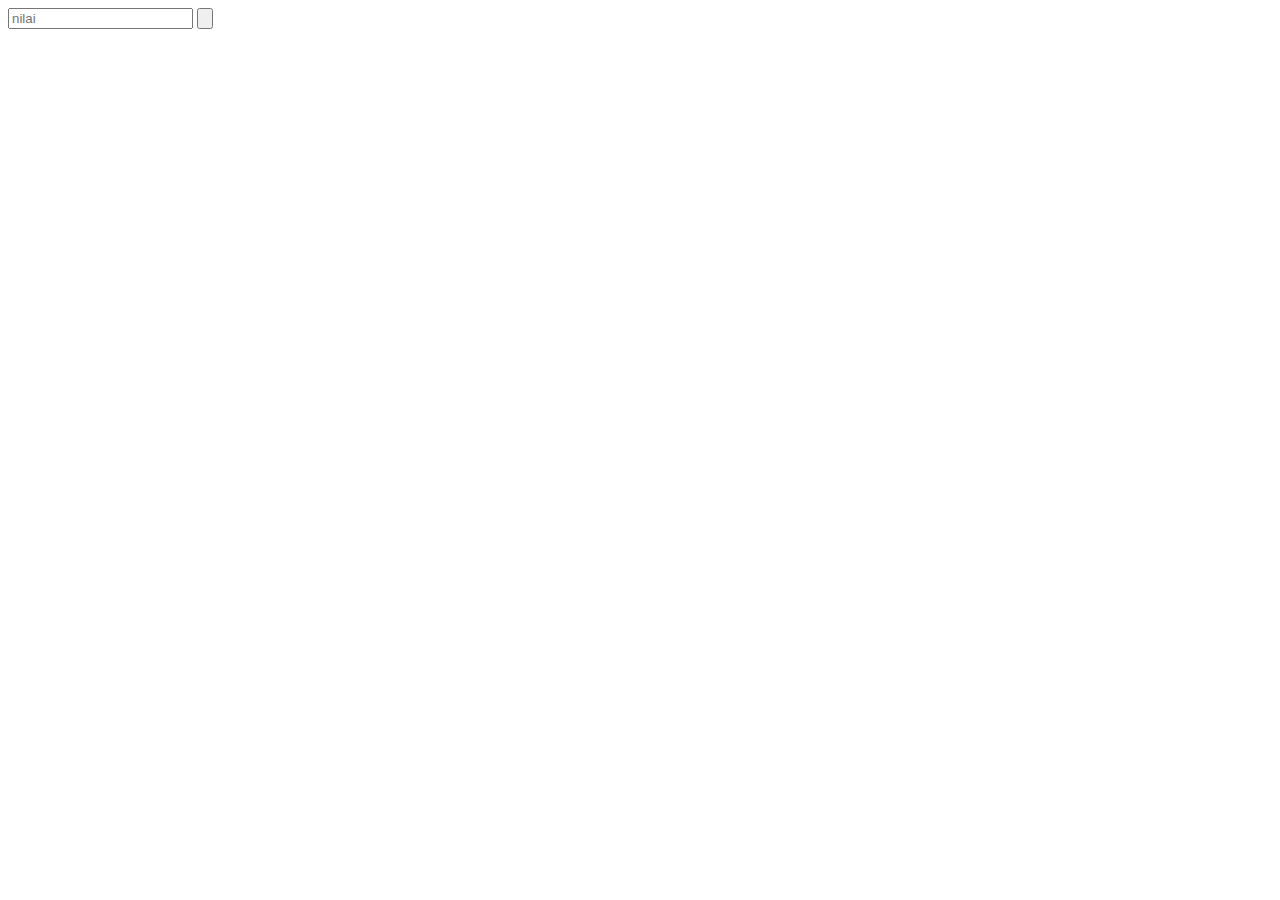
<file: JAVAS/index.html>
<!DOCTYPE html>
<html lang="en">
<head>
    <meta charset="UTF-8">
    <meta http-equiv="X-UA-Compatible" content="IE=edge">
    <meta name="viewport" content="width=device-width, initial-scale=1.0">
    <title>Document</title>
    <script src="Script.js"></script>
    <link rel="stylesheet" href="style.css">
</head>
<body>
    

    <input type="text" name="nilai" placeholder="nilai" id="nilai">
    <input type="button" onclick="check()">

    <p id="hasil" ></p>

</body>
</html>
</file>
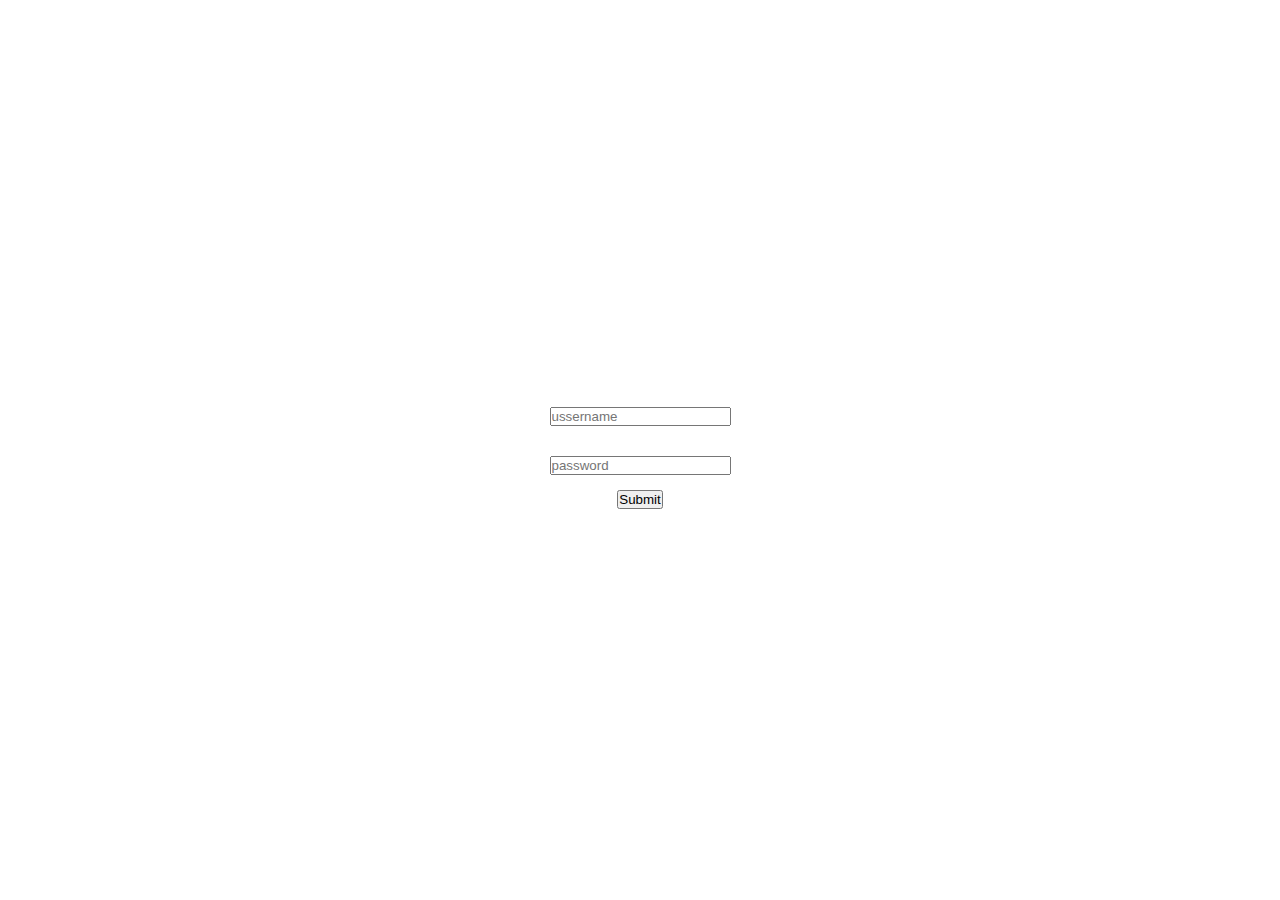
<file: nyobaJSSSS/index.html>
<!DOCTYPE html>
<html lang="en">
<head>
    <meta charset="UTF-8">
    <meta http-equiv="X-UA-Compatible" content="IE=edge">
    <meta name="viewport" content="width=device-width, initial-scale=1.0">
    <title>Document</title>
    <script src="script.js"></script>
    <link rel="stylesheet" href="style.css">
</head>
<body>
    <div class="isi">
        <input type="text" placeholder="ussername" id="nama">

        <label id="ussersalah" for="">ussername salah</label>
        
        <input type="password" placeholder="password" id="pass">

        <label id="pwsalah" for="">password salah</label>

        <button onclick="login()">Submit</button>

        <p id="p"></p>
    </div>


    <script>
        
function login(){
    var usser = document.getElementById('nama').value
    var password = document.getElementById('pass').value
    

    

    if(usser == 'Radit' && password == 'Radit'){
        
    }else if(usser == 'Radit' && password != 'Radit'){
        document.getElementById('pwsalah').style.display = "block"
        document.getElementById('pass').style.border = "1px solid red"
    }else if(usser != 'Radit'){
        document.getElementById('ussersalah').style.display = "block"
        document.getElementById('nama').style.border = "1px solid red"
    }
    setTimeout(()=>{
        location.href = "www.ovagames.com"
    },2000)
}



    </script>
</body>
</html>
</file>
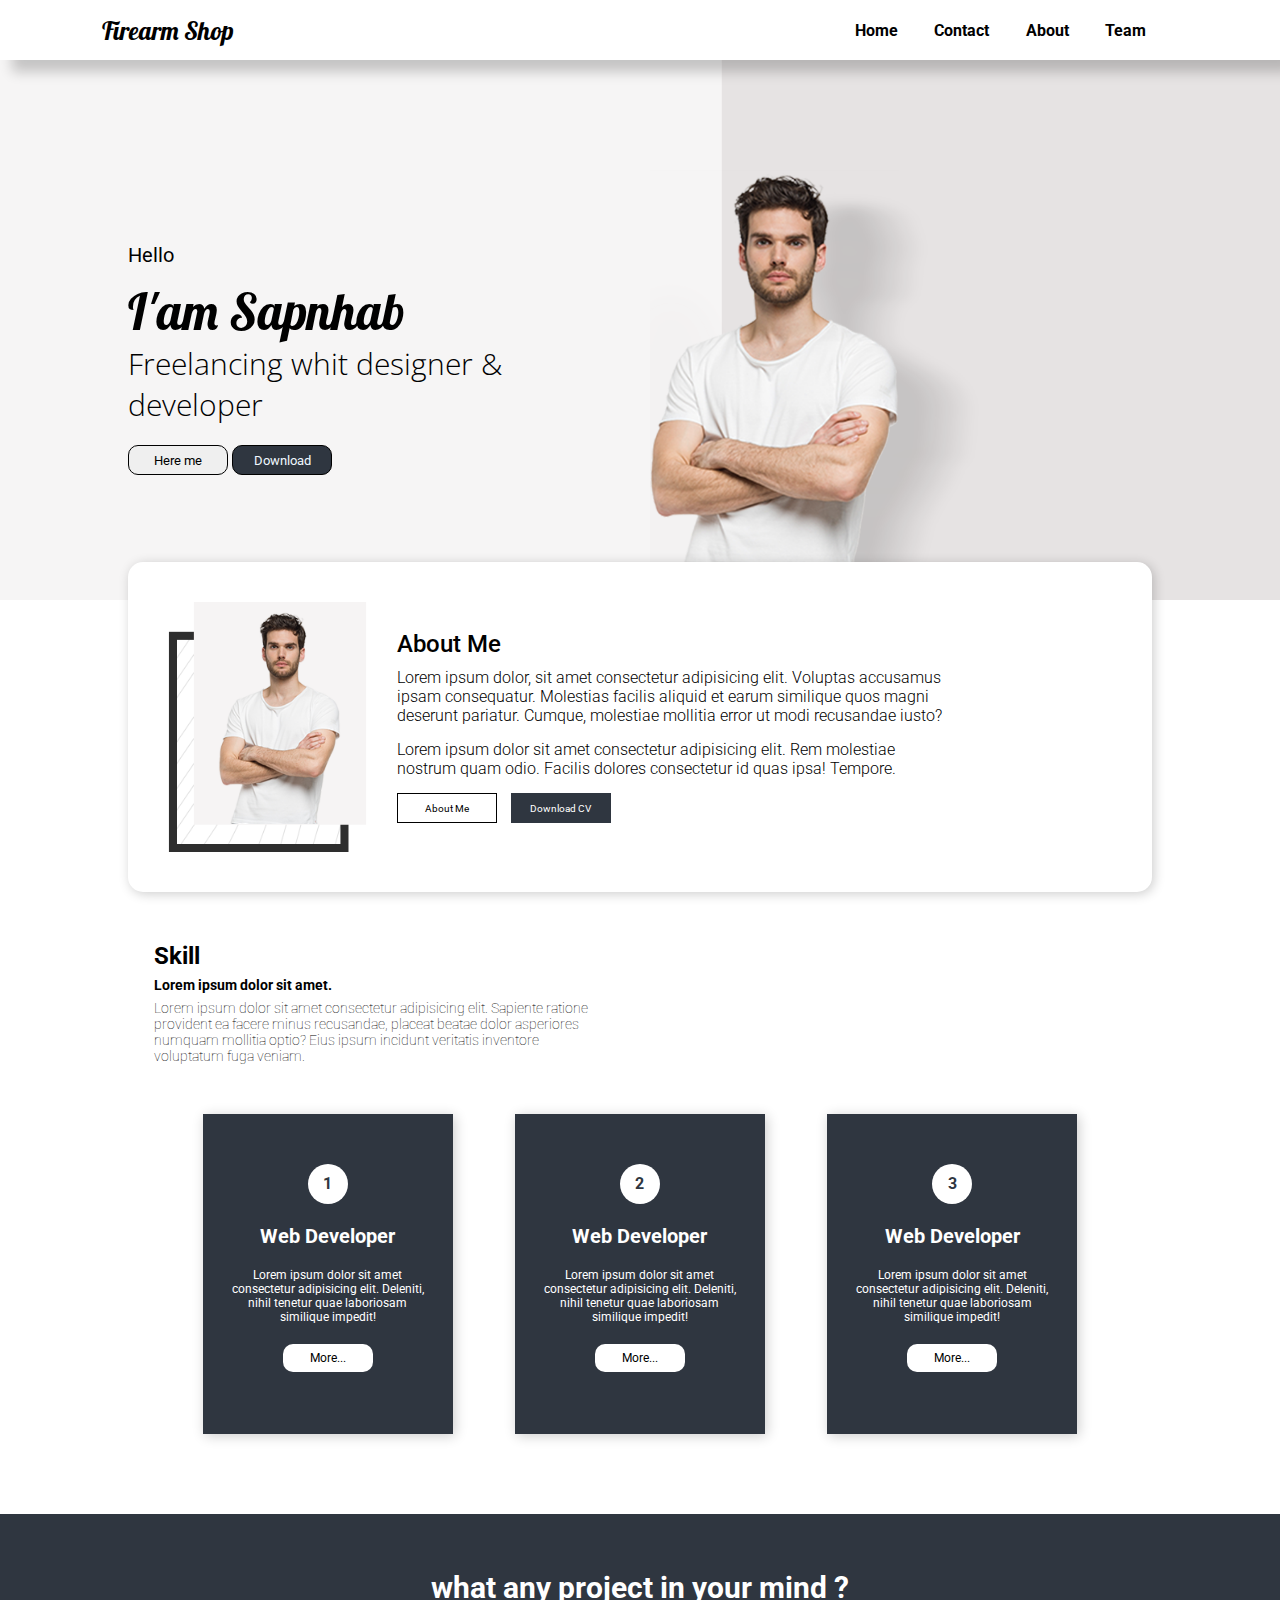
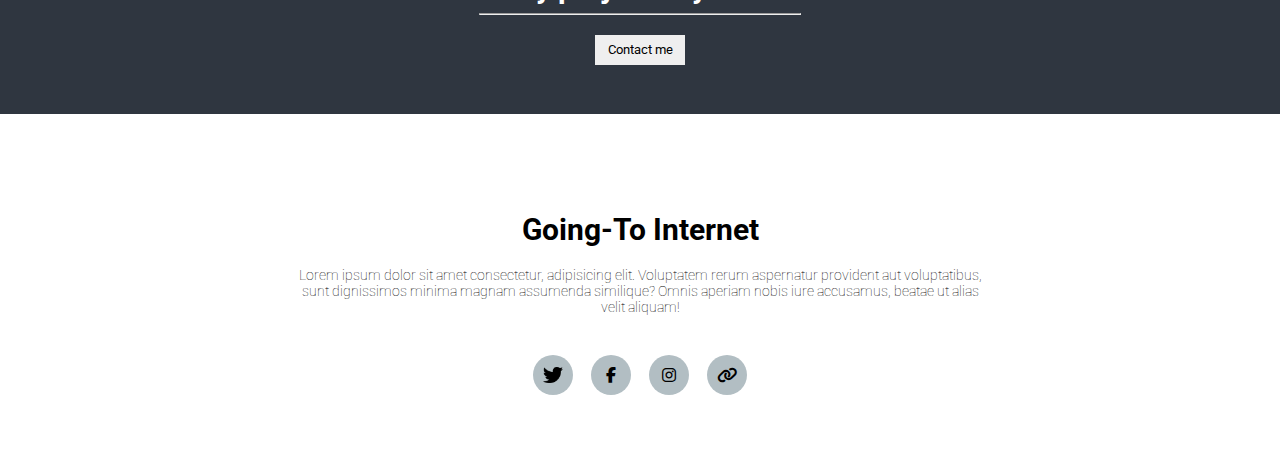
<file: Web danil/index.html>
<!DOCTYPE html>
<html lang="en">
<head>
    <meta charset="UTF-8">
    <meta http-equiv="X-UA-Compatible" content="IE=edge">
    <meta name="viewport" content="width=device-width, initial-scale=1.0">
    <title>web</title>
    <link rel="stylesheet" href="style.css">
    <!-- Font Family -->

    <link rel="preconnect" href="https://fonts.googleapis.com">
    <link rel="preconnect" href="https://fonts.gstatic.com" crossorigin>
    <link href="https://fonts.googleapis.com/css2?family=Lobster&family=Roboto:wght@100;300;400;500;700&display=swap" rel="stylesheet">

    <!-- lobster -->
    <link rel="preconnect" href="https://fonts.googleapis.com">
    <link rel="preconnect" href="https://fonts.gstatic.com" crossorigin>
    <link href="https://fonts.googleapis.com/css2?family=Gajraj+One&family=Lobster&family=Open+Sans:wght@300&family=Quicksand&display=swap" rel="stylesheet">

    <!-- cnd -->
    <link rel="stylesheet" href="https://cdnjs.cloudflare.com/ajax/libs/font-awesome/6.3.0/css/all.min.css">



</head>
<body>
    
    <div class="container">

        <!-- Navbar -->
        
        <div class="navbar">
            <p>Firearm Shop</p>
    
            <div class="nav-link">
                <a href="">Home</a>
                <a href="">Contact</a>
                <a href="">About</a>
                <a href="">Team</a>
            </div>
    
        </div>
    </div>

    <!-- Text -->

    <div class="Text">
        <p>Hello</p>
        <p>I'am Sapnhab</p>
        <p>Freelancing whit designer & <br>developer</p>

        <button class="Here">Here me</button>
        <button class="Download">Download</button>
    </div>

        <img class="model" src="img/model.png" alt="">

        <div class="about">
            <img src="img/about-img.png" alt="Gambar abut">

            <div class="text-about">
                <p>About Me</p>

                <p>Lorem ipsum dolor, sit amet consectetur adipisicing elit. Voluptas accusamus ipsam consequatur. Molestias facilis aliquid et earum similique quos magni deserunt pariatur. Cumque, molestiae mollitia error ut modi recusandae iusto?</p>

                <p>Lorem ipsum dolor sit amet consectetur adipisicing elit. Rem molestiae nostrum quam odio. Facilis dolores consectetur id quas ipsa! Tempore.</p>

                <button class="Button-aboutme">About Me</button>
                <button class="Button-download">Download CV</button>
            </div>
        </div>

        <div class="skill">
            <p>Skill</p>
            <p>Lorem ipsum dolor sit amet.</p>
            <p>Lorem ipsum dolor sit amet consectetur adipisicing elit. Sapiente ratione provident ea facere minus recusandae, placeat beatae dolor asperiores numquam mollitia optio? Eius ipsum incidunt veritatis inventore voluptatum fuga veniam.</p>
        </div>

        <div class="card-skill">
            <div class="skill1">
                <div>1</div>
                <p>Web Developer</p>
                <p>Lorem ipsum dolor sit amet consectetur adipisicing elit. Deleniti, nihil tenetur quae laboriosam similique impedit!</p>

                <button class="more">More...</button>
            </div>

            <div class="skill2">
                <div>2</div>
                <p>Web Developer</p>
                <p>Lorem ipsum dolor sit amet consectetur adipisicing elit. Deleniti, nihil tenetur quae laboriosam similique impedit!</p>

                <button class="more1">More...</button>
            </div>

            <div class="skill3">
                <div>3</div>
                <p>Web Developer</p>
                <p>Lorem ipsum dolor sit amet consectetur adipisicing elit. Deleniti, nihil tenetur quae laboriosam similique impedit!</p>

                <button class="more2">More...</button>
            </div>
        </div>

         <div class="project">
            <p>what any project in your mind ?</p>
            <hr>
            <button class="projectcontact">Contact me</button>
         </div>

         <div class="footer">
            <p>Going-To Internet</p>
            <p>Lorem ipsum dolor sit amet consectetur, adipisicing elit. Voluptatem rerum aspernatur provident aut voluptatibus, sunt dignissimos minima magnam assumenda similique? Omnis aperiam nobis iure accusamus, beatae ut alias velit aliquam!</p>

            <div class="list-icon">
                <div><img class="twiter" src="img/twitter.png" alt="twith"></div>
                <div><i class="fa-brands fa-facebook-f"></i></div>
                <div><i class="fa-brands fa-instagram"></i></div>
                <div><i class="fa-solid fa-link"></i></div>
            </div>
         </div>
         
</body>
</html>
</file>
<file: JAVAS/style.css>

</file>
<file: nyobaJSSSS/style.css>
*{
    margin: 0;
    padding: 0;
}

.isi{
    width: 100%;
    height: 100vh;
    display: flex;
    flex-direction: column;
    align-items: center;
    justify-content: center;
}

.isi input{
    margin: 15px;
}

.isi label{
    display: none;
}
</file>
<file: Web danil/style.css>
*{
    margin: 0;
    padding: 0;
    font-family: 'Roboto', sans-serif;
}

.container{
    background-image:url(img/bg.png);
    width: 100%;
    height: 600px;
    background-size: cover;
}


.navbar{
    width: 100%;
    height: 60px;
    box-shadow: 12px 12px 12px rgb(0, 0, 0, 0.2);
    display: flex;
    align-items: center;
    padding-left: 8%;
    box-sizing: border-box;
    background-color: white;
}


.navbar p{
    font-size: 25px;
    font-family: 'Lobster', cursive;
}



.nav-link{
    display: flex;
    justify-content: space-between;
    right: 19%;
    position: absolute;
    gap: 20%;
}





.nav-link a{
    color: black;
    text-decoration: none;
    font-weight: bold;
}

.nav-link a:hover{
    color: wheat;
}

.Text{
    position: absolute;
    left: 10%;
    top: 230px;
}


.Text p:first-child{
    font-size: 20px;
    line-height: 50px;
}

.Text p:nth-child(2){
    font-family: 'Lobster', cursive;
    font-size: 50px;
}



.Text p:nth-child(3){
    font-size: 30px;
    font-weight: 100;
    line-height: normal;
    margin-bottom: 20px;
    font-family: 'Open Sans', sans-serif;
}



.Here{
    width: 100px;
    height: 30px;
    border-radius: 10px;
    border: solid black 1px;
}

.Here:hover{
    background-color: gray;
}

.Here{
    cursor: pointer;
}


.Download:hover{
    background-color: gray;
}


.Download{
    cursor: pointer;
}



.Download{
    width: 100px;
    height: 30px;
    border-radius: 10px;
    background-color: #2f3640;
    color: aliceblue;
    border: solid black 1px;
}

.model{
    position: absolute;
    right: 300px;
    top: 170px;
    width: 330px;
    height: 430px;
}


.about{
    position: relative;
    width: 80%;
    background-color: white;
    box-shadow: 2px 2px 12px rgb(0, 0, 0, 0.2);
    margin: -3% auto 20px;
    border-radius: 15px;
    display: flex;
    align-items: center;
    justify-content: center;
    padding: 10px;
    box-sizing: border-box;
    padding-right: 200px;
}

.about img{
    height: 250px;
    margin: 30px;
}


.text-about p:first-child{
    font-size: 24px;
    font-weight: 500;
    margin-bottom: 10px;
}


.text-about p:nth-child(2),
.text-about p:nth-child(3){
    margin-bottom: 15px;
    font-weight: 300;
}


.Button-aboutme{
    width: 100px;
    height: 30px;
    background-color: transparent;
    border: solid black 1px;
    font-size: 10px;
}    

.Button-download:hover{
    background-color: grey;
}

.Button-aboutme:hover{
    background-color: grey;
}

.Button-aboutme{
    cursor: pointer;
}

.Button-download{
    cursor: pointer;
}


.Button-download{
    margin-left: 10px;
    width: 100px;
    height: 30px;
    background-color: #2f3640;
    border: none;
    font-size: 10px;
    color: white;
}    



.Skill{
    width: 450px;
    margin-top: 50px;
    margin-left: 12%;
    margin-top: 50px;
    line-height: 0px;
    
}

.Skill p:first-child{
    font-size: 24px;
    font-weight: bold;
    line-height: 0px;
}

.Skill p:nth-child(2){
    font-weight: bold;
    line-height: 30px;
    line-height: normal;
}


.skill{
    margin-left: 12%;
    margin-top: 50px;
    width: 450px;
    line-height: normal;
}

.skill p:first-child{
    font-size: 24px;
    font-weight: 700;
}

.skill p:nth-child(2){
    font-size: 14px;
    font-weight: bold;
    line-height: 30px;
}

.skill p:nth-child(3){
    font-size: 14px;
    font-weight: 100;
}

.card-skill{
    width: 78%;
    display: flex;
    margin: 50px auto;
    justify-content: space-evenly;
}

.skill1,
.skill2,
.skill3{
    width: 250px;
    height: 320px;
    background-color: #2f3640;
    display: flex;
    flex-direction: column;
    align-items: center;
    padding: 50px 20px;
    box-sizing: border-box;
    text-align: center;
    box-shadow: 2px 2px 12px rgb(0, 0, 0, 0.2);
}


.skill1 div,
.skill2 div,
.skill3 div{
    width: 40px;
    height: 40px;
    background-color: white;
    border-radius: 50%;
    display: flex;
    justify-content: center;
    align-items: center;
    font-weight: bold;
    color: #2f3640;
}


.skill1 p:first-of-type,
.skill2 p:first-of-type,
.skill3 p:first-of-type{
    font-size: 20px;
    color: white;
    font-weight: bold;
    margin-top: 20px;
    margin-bottom: 20px;
}

.skill1 p:nth-last-child(2),
.skill2 p:nth-last-child(2),
.skill3 p:nth-last-child(2){
    font-size: 12px;
    color:  white;
    margin-bottom: 20px;
}

.more,
.more1,
.more2{
    width: 90px;
    height: 28px;
    border: none;
    border-radius: 10px;
    background-color: white;
    font-size: 12px;
}

.more:hover{
    background-color: gray;
    cursor: pointer;
}

.more1:hover{
    background-color: gray;
    cursor: pointer;
}

.more2:hover{
    background-color: gray;
    cursor: pointer;
}


.project{
    margin-top: 80px;
    width: 100%;
    height: 200px;
    background-color: #2f3640;
    color: white;
    display: flex;
    justify-content: center;
    align-items: center;
    flex-direction: column;
}


.project hr{
    width: 25%;
    color: white;
}


.project p{
    font-size: 30px;
    font-weight: bold;
    line-height: 50px;
}

.projectcontact:hover{
    cursor: pointer;
}


.projectcontact{
    margin-top: 20px;
    width: 90px;
    height: 30px;
    border: none;
}

.footer{
    margin-top: 40px;
    width: 100%;
    height: 300px;
    display: flex;
    flex-direction: column;
    justify-content: center;
    align-items: center;
    background-color: white;
}


.footer p:first-child{
    font-size: 30px;
    font-weight: bold;
    margin-bottom: 20px;
}

.footer p:nth-child(2){
    width: 700px;
    text-align: center;
    font-size: 14px;
    font-weight: 100;
}

.list-icon{
    display: flex;
    width: 250px;
    justify-content: space-evenly;
}


.list-icon div{
    margin-top: 40px;
    width: 40px;
    height: 40px;
    background-color: #b2bec3;
    border-radius: 50%;
    display: flex;
    justify-content: center;
    align-items: center;
}

.twiter{
    width: 20px;
    height: 20px;
}

.facebook{
    width: 20px;
    height: 20px;   
}

.instagram{
    width: 20px;
    height: 20px; 
}

.link1{
    width: 20px;
    height: 20px; 
}
</file>
